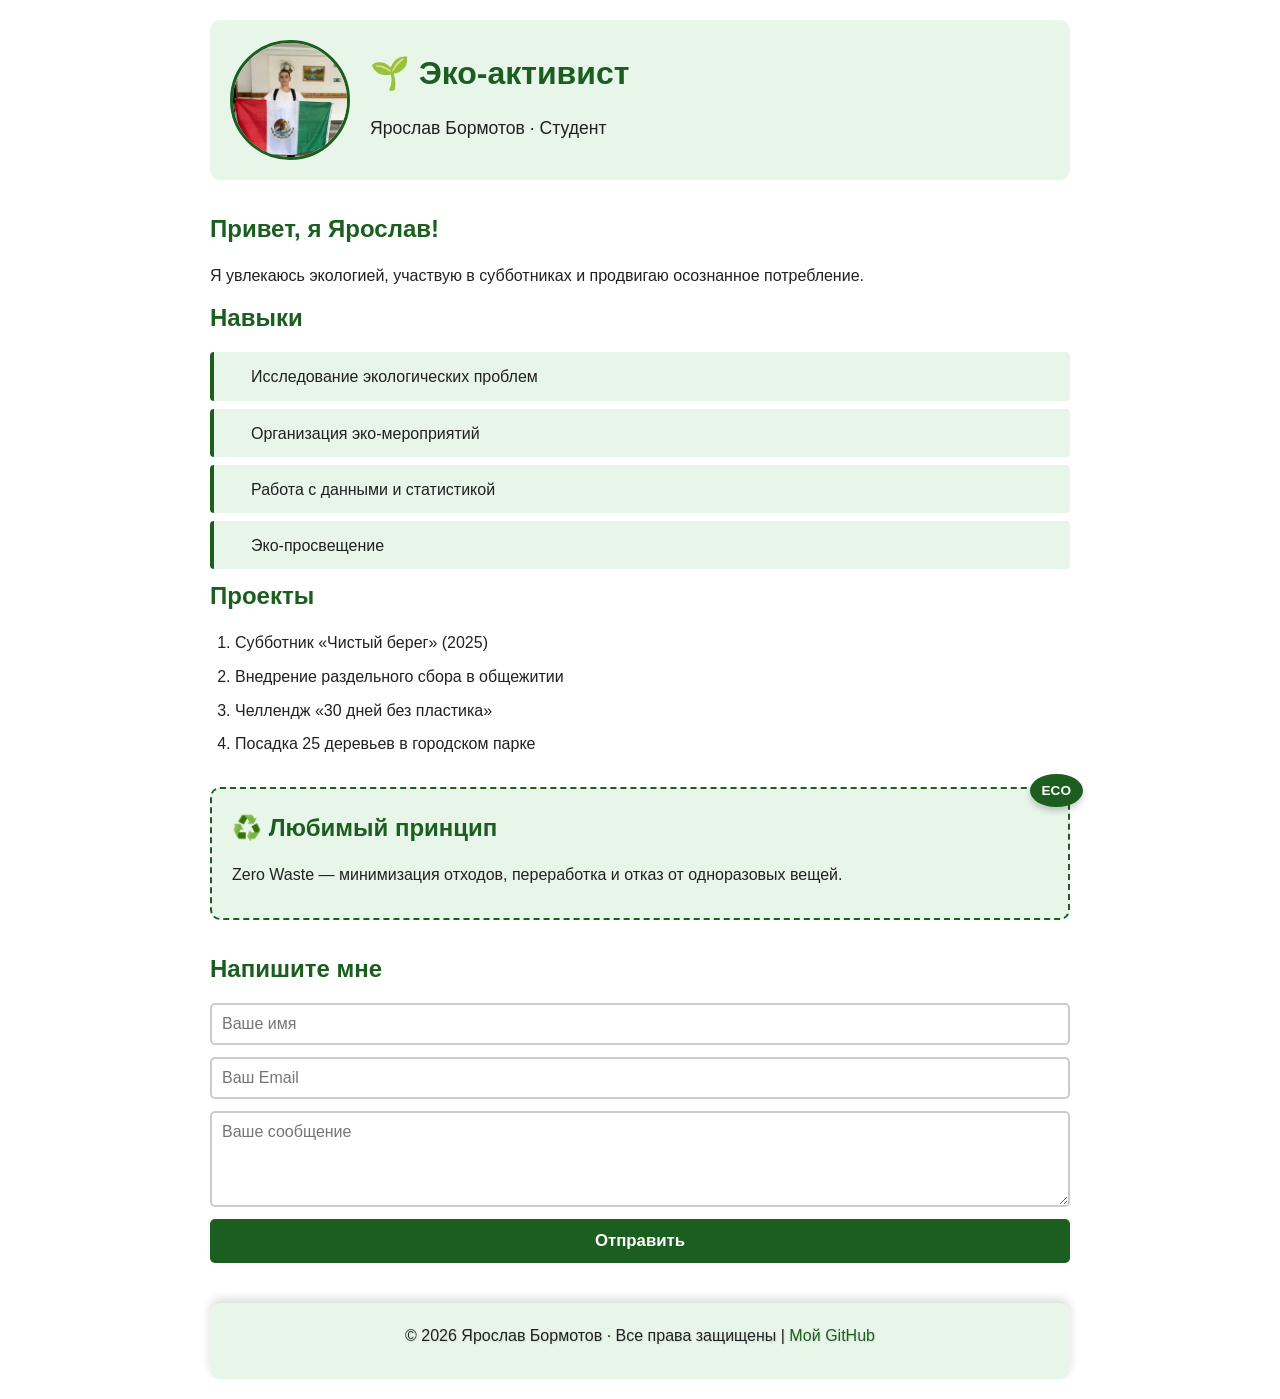
<file: index.html>
<!DOCTYPE html>
<html lang="ru">
<head>
    <meta charset="UTF-8">
    <meta name="viewport" content="width=device-width, initial-scale=1.0">
    <title>О себе — Эко-активист</title>

    <!-- Внешний CSS-файл (основной стиль) -->
    <link rel="stylesheet" href="style.css">

    <!-- Внутренний блок <style>: только для footer (тени + выравнивание) -->
    <style>
        footer {
            text-align: center;
            box-shadow: 0 -4px 10px rgba(0, 0, 0, 0.15);
            text-shadow: 1px 1px 2px rgba(0, 0, 0, 0.1);
        }
    </style>
</head>
<body>

    <header class="header">
        <!-- Inline-стиль: border-radius: 50% для аватара -->
        <img src="52.jpg" alt="Аватар Ярослава" class="avatar" 
             width="120" height="120" style="border-radius: 50%;">
        <div class="header-text">
            <h1>🌱 Эко-активист</h1>
            <p class="subtitle">Ярослав Бормотов · Студент</p>
        </div>
    </header>

    <main>
        <section class="intro">
            <h2>Привет, я Ярослав!</h2>
            <p>Я увлекаюсь экологией, участвую в субботниках и продвигаю осознанное потребление.</p>
        </section>

        <section class="skills-section">
            <h2>Навыки</h2>
            <ul class="skills-list">
                <li>Исследование экологических проблем</li>
                <li>Организация эко-мероприятий</li>
                <li>Работа с данными и статистикой</li>
                <li>Эко-просвещение</li>
            </ul>
        </section>

        <section class="projects-section">
            <h2>Проекты</h2>
            <ol class="projects-list">
                <li>Субботник «Чистый берег» (2025)</li>
                <li>Внедрение раздельного сбора в общежитии</li>
                <li>Челлендж «30 дней без пластика»</li>
                <li>Посадка 25 деревьев в городском парке</li>
            </ol>
        </section>

        <aside class="eco-aside">
            <h2>♻️ Любимый принцип</h2>
            <p>Zero Waste — минимизация отходов, переработка и отказ от одноразовых вещей.</p>
            <span class="eco-badge">ECO</span>
        </aside>

        <section class="contact-section">
            <h2>Напишите мне</h2>
            <form action="#" method="post" class="contact-form">
                <input type="text" name="name" placeholder="Ваше имя" required>
                <input type="email" name="email" placeholder="Ваш Email" required>
                <textarea name="message" placeholder="Ваше сообщение" rows="4" required></textarea>
                <button type="submit">Отправить</button>
            </form>
        </section>
    </main>

    <footer>
        <p>© 2026 Ярослав Бормотов · Все права защищены | 
           <a href="https://github.com/Exti-fg" class="footer-link">Мой GitHub</a>
        </p>
    </footer>


</body>
</html>
</file>
<file: style.css>
/* =========================================
   1. CSS-ПЕРЕМЕННЫЕ И БАЗА
   ========================================= */
:root {
    --main-color: #E8F5E9;       /* светло-зелёный */
    --accent-color: #1B5E20;     /* тёмно-зелёный */
    --text-color: #212121;       /* тёмный текст (контраст > 4.5:1) */
    --bg-color: #FFFFFF;

    --font-main: 'Segoe UI', Tahoma, sans-serif;
}

* { box-sizing: border-box; margin: 0; padding: 0; }

body {
    font-family: var(--font-main);
    background: var(--bg-color);
    color: var(--text-color);
    line-height: 1.6;
    max-width: 900px;
    margin: 0 auto;
    padding: 20px;
}

h1, h2 { color: var(--accent-color); margin-bottom: 15px; }
p { margin-bottom: 10px; }

/* =========================================
   2. ШАПКА И АВАТАР
   ========================================= */
.header {
    display: flex;
    align-items: center;
    gap: 20px;
    padding: 20px;
    background: var(--main-color);
    border-radius: 10px;
    margin-bottom: 30px;
}

.avatar {
    width: 120px;
    height: 120px;
    object-fit: cover;
    border: 3px solid var(--accent-color);
}

.subtitle { color: var(--text-color); font-size: 1.1em; }

/* =========================================
   3. НАВЫКИ: АНИМАЦИЯ + ПСЕВДОЭЛЕМЕНТЫ
   ========================================= */
.skills-list { list-style: none; }

.skills-list li {
    padding: 10px 15px;
    margin-bottom: 8px;
    background: var(--main-color);
    border-left: 4px solid var(--accent-color);
    border-radius: 4px;
    cursor: pointer;
    opacity: 0;
    animation: sprout 1.5s ease-out forwards;
    position: relative;
}

.skills-list li:nth-child(1) { animation-delay: 0.2s; }
.skills-list li:nth-child(2) { animation-delay: 0.6s; }
.skills-list li:nth-child(3) { animation-delay: 1.0s; }
.skills-list li:nth-child(4) { animation-delay: 1.4s; }

@keyframes sprout {
    from { opacity: 0; transform: translateY(30px) scale(0.9); }
    to   { opacity: 1; transform: translateY(0); }
}

/* Плавное появление листика */
.skills-list li::before {
    content: "🌿 ";
    font-size: 1.1em;
    opacity: 0;
    transform: translateX(-10px) scale(0.8);
    transition: opacity 0.4s ease, transform 0.4s ease;
    display: inline-block;
}

.skills-list li:hover::before {
    opacity: 1;
    transform: translateX(0) scale(1);
}

.skills-list li:hover { background: #C8E6C9; }
.skills-list li:active { letter-spacing: -0.5px; transform: scale(0.98); }

/* =========================================
   4. ПРОЕКТЫ
   ========================================= */
   .projects-section {
    position: static;   
    margin-bottom: 30px;
}
.projects-list { padding-left: 25px; }
.projects-list li { margin-bottom: 8px; }

/* =========================================
   5. БОКОВАЯ ПАНЕЛЬ (ПОЗИЦИОНИРОВАНИЕ)
   ========================================= */
.eco-aside {
    position: relative;
    background: var(--main-color);
    padding: 20px;
    border-radius: 10px;
    border: 2px dashed var(--accent-color);
    margin-bottom: 30px;
}

.eco-badge {
    position: absolute;
    top: -15px;
    right: -15px;
    background: var(--accent-color);
    color: var(--bg-color);
    padding: 6px 12px;
    border-radius: 50%;
    font-weight: bold;
    font-size: 0.85em;
    box-shadow: 0 4px 6px rgba(0, 0, 0, 0.2);
}

/* =========================================
   6. ФОРМА И СОСТОЯНИЯ
   ========================================= */
.contact-form {
    display: flex;
    flex-direction: column;
    gap: 12px;
}

.contact-form input,
.contact-form textarea {
    padding: 10px;
    border: 2px solid #ccc;
    border-radius: 5px;
    font-family: var(--font-main);
    font-size: 1em;
    transition: border-color 0.3s;
}

.contact-form input:focus,
.contact-form textarea:focus {
    outline: none;
    border-color: var(--accent-color);
    box-shadow: 0 0 5px rgba(27, 94, 32, 0.3);
}

.contact-form button {
    padding: 12px;
    background: var(--accent-color);
    color: var(--bg-color);
    border: none;
    border-radius: 5px;
    font-size: 1.05em;
    font-weight: bold;
    cursor: pointer;
    transition: background 0.3s;
}

.contact-form button:hover { background: #2E7D32; }
.contact-form button:active { transform: scale(0.97); }

/* =========================================
   7. ССЫЛКИ И СОСТОЯНИЯ
   ========================================= */
a { color: var(--accent-color); text-decoration: none; font-weight: 500; }
a:visited { color: #4A148C; }
a:hover { text-decoration: underline; }
a:active { color: #000; }

/* =========================================
   8. ФУТЕР (база — тени и выравнивание во внутреннем <style> в HTML)
   ========================================= */
footer {
    background: var(--main-color);
    padding: 20px;
    margin-top: 40px;
    border-radius: 10px;
}

.footer-link { font-weight: normal; }
</file>
